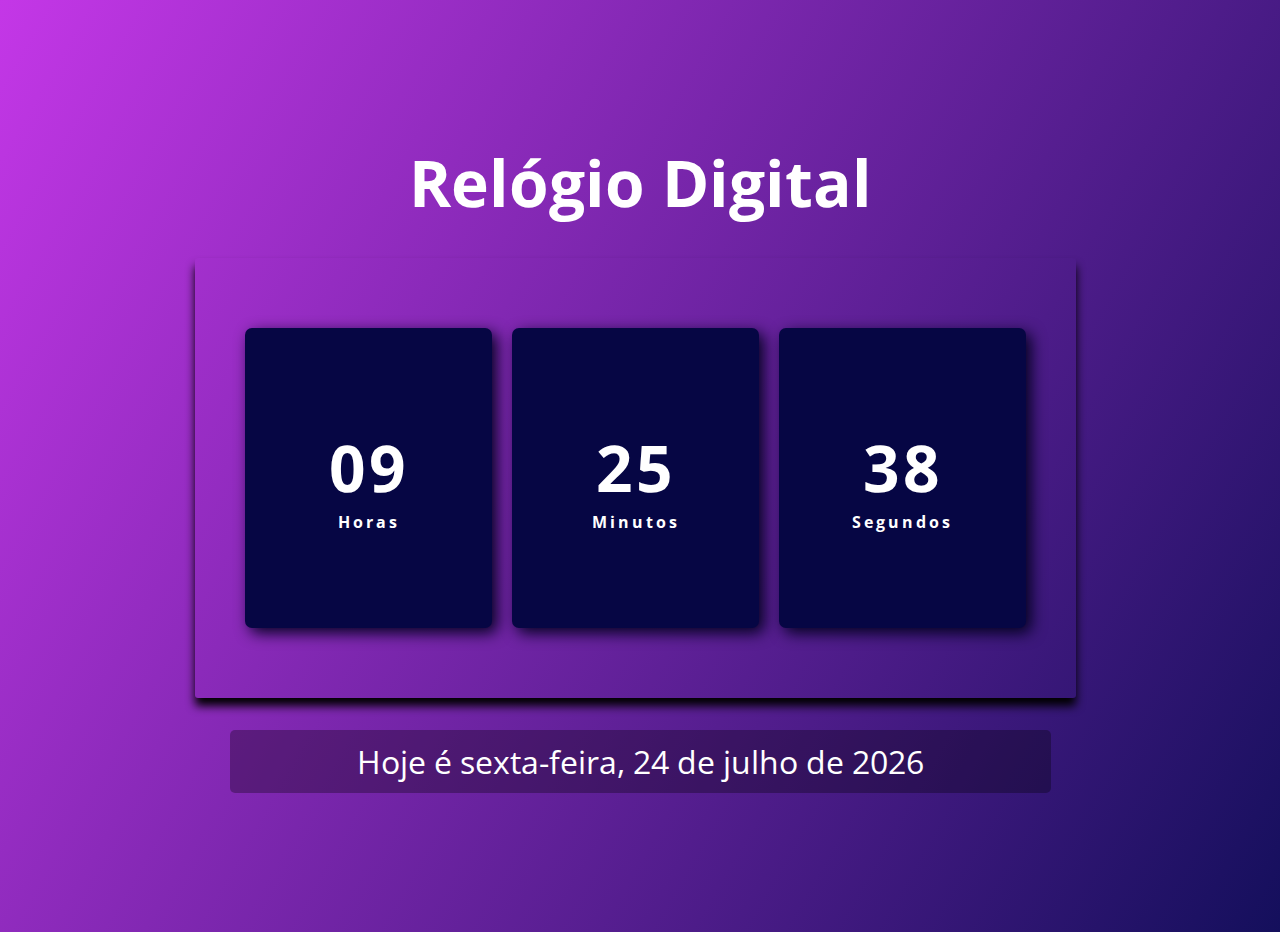
<file: index.html>
<!DOCTYPE html>
<html lang="pt-br">
    <head>
        <meta charset="UTF-8" />
        <meta name="viewport" content="width=device-width, initial-scale=1.0" />
        <link rel="stylesheet" href="css/style.css" />
        <title>Relogio Digital</title>
    </head>
    <body>
        <div>
            <h1 class="titulo">Relógio Digital</h1>
            <div class="relogio">
                <div>
                    <span id="horas">00</span>
                    <span class="tempo">Horas</span>
                </div>

                <div>
                    <span id="minutos">00</span>
                    <span class="tempo">Minutos</span>
                </div>

                <div>
                    <span id="segundos">00</span>
                    <span class="tempo">Segundos</span>
                </div>
            </div>

            <div class="data"></div>
        </div>

        <script src="js/script.js"></script>
    </body>
</html>
</file>
<file: css/style.css>
@import url("htpps://fonts.googleapis.com/css2?family=Open+Sans:wght@300;400;500&display=swap");

* {
    margin: 0;
    padding: 0;
    font-family: "Open Sans", sans-serif;
}

body {
    height: 100vh;
    background: linear-gradient(120deg, rgb(196, 55, 231), rgb(20, 15, 92));
    display: flex;
    align-items: center;
    justify-content: center;
    padding: 1rem;
}

.titulo {
    display: flex;
    justify-content: center;
    color: #ffffff;
    font-size: 4rem;
}

.data {
    font-size: 2em;
    color: #ffffff;
    text-align: center;
    padding: 10px;
    margin-top: 20px;
    border-radius: 5px;
    background-color: rgba(0, 0, 0, 0.3);
    max-width: 90%;
    margin-left: auto;
    margin-right: auto;
}

.relogio {
    display: flex;
    align-items: center;
    justify-content: space-around;
    height: 400px;
    width: 90%;
    max-width: 900px;
    background: transparent;
    border-radius: 3px;
    box-shadow: 0px 8px 10px rgba(0, 0, 0.5);
    padding: 20px 40px;
    margin: 2rem 0;
}

.relogio div {
    height: 300px;
    width: 500px;
    max-width: 250px;
    display: flex;
    flex-direction: column;
    align-items: center;
    justify-content: center;
    color: #ffffff;
    background: rgb(6, 6, 68);
    box-shadow: 5px 5px 15px rgb(2, 2, 31);
    border-radius: 7px;
    letter-spacing: 3px;
    margin: 10px;
}

.relogio span {
    font-weight: bolder;
    font-size: 4rem;
    max-font-size: 80px;
}

.relogio span.tempo {
    font-size: 1rem;
    max-font-size: 20px;
}

@media (max-width: 768px) {
    .titulo {
        font-size: 2rem;
    }
    .relogio {
        height: auto;
        padding: 20px;
    }

    .relogio div {
        height: auto;
        width: 80%;
        padding: 1rem;
    }

    .relogio span {
        font-size: 2rem;
    }

    .relogio span.tempo {
        font-size: 0.5rem;
    }

    .data {
        font-size: 1em;
    }
}
</file>
